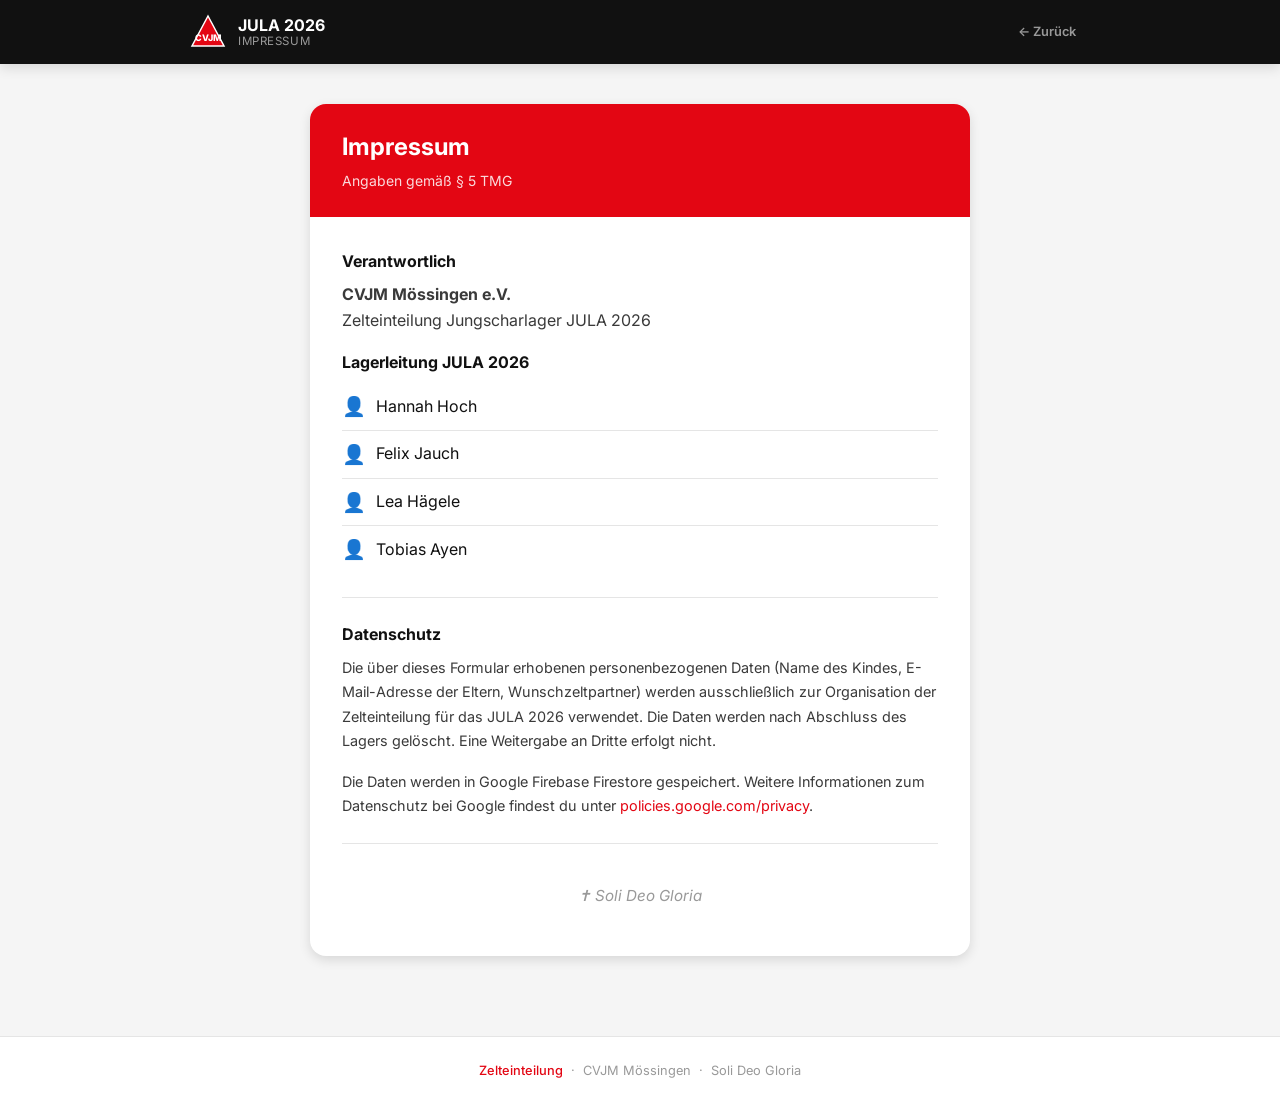
<file: impressum.html>
<!DOCTYPE html>
<html lang="de">
<head>
  <meta charset="UTF-8" />
  <meta name="viewport" content="width=device-width, initial-scale=1.0" />
  <title>Impressum – JULA 2026 Zelteinteilung</title>
  <meta name="description" content="Impressum der Zelteinteilung Web-App JULA 2026, CVJM Mössingen." />
  <link rel="stylesheet" href="css/style.css" />
</head>
<body>

  <!-- ── Header ── -->
  <header class="site-header">
    <div class="header-inner">
      <div class="header-brand">
        <svg class="logo-svg" width="36" height="36" viewBox="0 0 36 36" fill="none" xmlns="http://www.w3.org/2000/svg">
          <polygon points="18,2 34,32 2,32" fill="#E30613" stroke="white" stroke-width="1.5"/>
          <text x="18" y="27" text-anchor="middle" font-size="9" font-family="Inter,sans-serif" font-weight="800" fill="white">CVJM</text>
        </svg>
        <div class="header-title">
          <strong>JULA 2026</strong>
          <span>Impressum</span>
        </div>
      </div>
      <div class="header-actions">
        <a href="index.html" class="btn btn-ghost btn-sm">← Zurück</a>
      </div>
    </div>
  </header>

  <!-- ── Inhalt ── -->
  <main class="page-wrapper">
    <div class="card fade-in">
      <div class="card-header">
        <h1>Impressum</h1>
        <p>Angaben gemäß § 5 TMG</p>
      </div>
      <div class="card-body">

        <h2 style="font-size:1rem;font-weight:700;margin-bottom:8px;margin-top:0">Verantwortlich</h2>
        <p style="margin-bottom:16px;color:var(--gray-700)">
          <strong>CVJM Mössingen e.V.</strong><br>
          Zelteinteilung Jungscharlager JULA 2026
        </p>

        <h2 style="font-size:1rem;font-weight:700;margin-bottom:8px">Lagerleitung JULA 2026</h2>
        <ul style="list-style:none;padding:0;margin-bottom:24px">
          <li style="padding:8px 0;border-bottom:1px solid var(--gray-200);display:flex;align-items:center;gap:10px">
            <span style="font-size:1.2rem">👤</span> <span>Hannah Hoch</span>
          </li>
          <li style="padding:8px 0;border-bottom:1px solid var(--gray-200);display:flex;align-items:center;gap:10px">
            <span style="font-size:1.2rem">👤</span> <span>Felix Jauch</span>
          </li>
          <li style="padding:8px 0;border-bottom:1px solid var(--gray-200);display:flex;align-items:center;gap:10px">
            <span style="font-size:1.2rem">👤</span> <span>Lea Hägele</span>
          </li>
          <li style="padding:8px 0;display:flex;align-items:center;gap:10px">
            <span style="font-size:1.2rem">👤</span> <span>Tobias Ayen</span>
          </li>
        </ul>

        <hr class="divider" />

        <h2 style="font-size:1rem;font-weight:700;margin-bottom:8px">Datenschutz</h2>
        <p style="color:var(--gray-700);font-size:0.9rem;line-height:1.7;margin-bottom:16px">
          Die über dieses Formular erhobenen personenbezogenen Daten (Name des Kindes, E-Mail-Adresse der Eltern, Wunschzeltpartner) werden ausschließlich zur Organisation der Zelteinteilung für das JULA 2026 verwendet. Die Daten werden nach Abschluss des Lagers gelöscht. Eine Weitergabe an Dritte erfolgt nicht.
        </p>
        <p style="color:var(--gray-700);font-size:0.9rem;line-height:1.7">
          Die Daten werden in Google Firebase Firestore gespeichert. Weitere Informationen zum Datenschutz bei Google findest du unter <a href="https://policies.google.com/privacy" target="_blank" rel="noopener noreferrer" style="color:var(--red)">policies.google.com/privacy</a>.
        </p>

        <hr class="divider" />

        <div style="text-align:center;padding:16px 0;color:var(--gray-400);font-style:italic;font-size:0.95rem">
          ✝ Soli Deo Gloria
        </div>

      </div>
    </div>
  </main>

  <!-- ── Footer ── -->
  <footer class="site-footer">
    <a href="index.html">Zelteinteilung</a> &nbsp;·&nbsp; CVJM Mössingen &nbsp;·&nbsp; Soli Deo Gloria
  </footer>

</body>
</html>
</file>
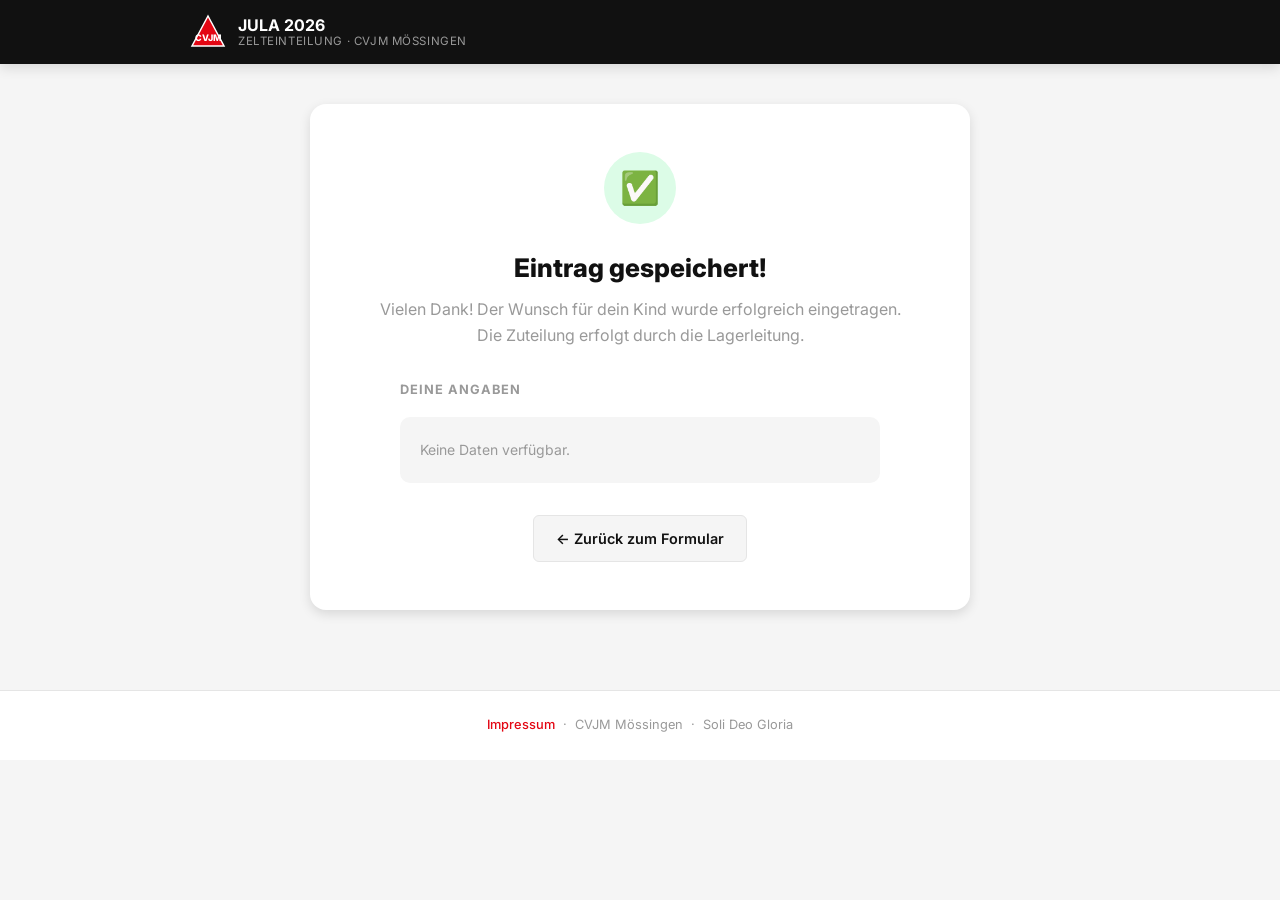
<file: success.html>
<!DOCTYPE html>
<html lang="de">
<head>
  <meta charset="UTF-8" />
  <meta name="viewport" content="width=device-width, initial-scale=1.0" />
  <title>Eintrag bestätigt – JULA 2026 Zelteinteilung</title>
  <meta name="description" content="Dein Eintrag für die Zelteinteilung JULA 2026 wurde erfolgreich gespeichert." />
  <link rel="stylesheet" href="css/style.css" />
</head>
<body>

  <!-- ── Header ── -->
  <header class="site-header">
    <div class="header-inner">
      <div class="header-brand">
        <svg class="logo-svg" width="36" height="36" viewBox="0 0 36 36" fill="none" xmlns="http://www.w3.org/2000/svg">
          <polygon points="18,2 34,32 2,32" fill="#E30613" stroke="white" stroke-width="1.5"/>
          <text x="18" y="27" text-anchor="middle" font-size="9" font-family="Inter,sans-serif" font-weight="800" fill="white">CVJM</text>
        </svg>
        <div class="header-title">
          <strong>JULA 2026</strong>
          <span>Zelteinteilung · CVJM Mössingen</span>
        </div>
      </div>
    </div>
  </header>

  <!-- ── Inhalt ── -->
  <main class="page-wrapper">
    <div class="card fade-in" style="text-align:center">
      <div class="card-body" style="padding:48px 32px">

        <div class="success-icon">✅</div>

        <h1 style="font-size:1.6rem;font-weight:800;margin-bottom:8px">Eintrag gespeichert!</h1>
        <p class="text-muted" style="margin-bottom:32px">
          Vielen Dank! Der Wunsch für dein Kind wurde erfolgreich eingetragen.<br>
          Die Zuteilung erfolgt durch die Lagerleitung.
        </p>

        <!-- Zusammenfassung -->
        <div style="text-align:left;max-width:480px;margin:0 auto">
          <p style="font-size:0.8rem;font-weight:700;text-transform:uppercase;letter-spacing:0.08em;color:var(--gray-400);margin-bottom:10px">Deine Angaben</p>
          <ul class="summary-list" id="summary-list">
            <!-- Wird per JS befüllt -->
          </ul>
        </div>

        <div style="margin-top:32px;display:flex;gap:12px;justify-content:center;flex-wrap:wrap">
          <a href="index.html" class="btn btn-secondary">
            ← Zurück zum Formular
          </a>
        </div>

      </div>
    </div>
  </main>

  <!-- ── Footer ── -->
  <footer class="site-footer">
    <a href="impressum.html">Impressum</a> &nbsp;·&nbsp; CVJM Mössingen &nbsp;·&nbsp; Soli Deo Gloria
  </footer>

  <script>
    // Daten aus URL-Parametern lesen
    const p = new URLSearchParams(location.search);
    const list = document.getElementById('summary-list');

    function addItem(label, value) {
      if (!value) return;
      const li = document.createElement('li');
      li.innerHTML = `<span class="sl-label">${label}</span><span>${value}</span>`;
      list.appendChild(li);
    }

    addItem('Kind',         `${p.get('vorname') || ''} ${p.get('nachname') || ''}`.trim());
    addItem('E-Mail Eltern', p.get('email'));

    const w1 = [p.get('w1v'), p.get('w1n')].filter(Boolean).join(' ');
    const w2 = [p.get('w2v'), p.get('w2n')].filter(Boolean).join(' ');
    const w3 = [p.get('w3v'), p.get('w3n')].filter(Boolean).join(' ');

    if (w1) addItem('1. Wunsch', w1);
    if (w2) addItem('2. Wunsch', w2);
    if (w3) addItem('3. Wunsch', w3);

    if (list.children.length === 0) {
      list.innerHTML = '<li><span class="text-muted">Keine Daten verfügbar.</span></li>';
    }
  </script>

</body>
</html>
</file>
<file: css/style.css>
/* ===================================================
   JULA 2026 – Zelteinteilung | Globales Stylesheet
   CVJM Mössingen
   =================================================== */

@import url('https://fonts.googleapis.com/css2?family=Inter:wght@300;400;500;600;700;800&display=swap');

/* ── Design Tokens ── */
:root {
  --red:        #E30613;
  --red-dark:   #b8050f;
  --red-light:  #ff1a27;
  --black:      #111111;
  --gray-900:   #1a1a1a;
  --gray-800:   #2a2a2a;
  --gray-700:   #3a3a3a;
  --gray-400:   #999999;
  --gray-200:   #e5e5e5;
  --gray-100:   #f5f5f5;
  --white:      #ffffff;
  --success:    #16a34a;
  --success-bg: #dcfce7;
  --error:      #dc2626;
  --error-bg:   #fee2e2;
  --warning:    #d97706;
  --warning-bg: #fef3c7;

  --shadow-sm:  0 1px 3px rgba(0,0,0,0.12);
  --shadow-md:  0 4px 12px rgba(0,0,0,0.12);
  --shadow-lg:  0 8px 30px rgba(0,0,0,0.15);
  --radius-sm:  6px;
  --radius-md:  10px;
  --radius-lg:  16px;
  --transition: 0.2s ease;
}

/* ── Reset ── */
*, *::before, *::after { box-sizing: border-box; margin: 0; padding: 0; }
html { scroll-behavior: smooth; }
body {
  font-family: 'Inter', system-ui, sans-serif;
  font-size: 16px;
  line-height: 1.6;
  color: var(--black);
  background: var(--gray-100);
  min-height: 100vh;
}
img, svg { display: block; max-width: 100%; }
a { color: inherit; text-decoration: none; }
button { cursor: pointer; font-family: inherit; }
input, select, textarea { font-family: inherit; }

/* ── Header ── */
.site-header {
  background: var(--black);
  color: var(--white);
  padding: 0 24px;
  position: sticky;
  top: 0;
  z-index: 100;
  box-shadow: var(--shadow-md);
}
.header-inner {
  max-width: 900px;
  margin: 0 auto;
  display: flex;
  align-items: center;
  justify-content: space-between;
  height: 64px;
  gap: 16px;
}
.header-brand {
  display: flex;
  align-items: center;
  gap: 12px;
}
.header-brand .logo-svg { flex-shrink: 0; }
.header-title {
  display: flex;
  flex-direction: column;
  line-height: 1.2;
}
.header-title strong {
  font-size: 1rem;
  font-weight: 700;
  color: var(--white);
}
.header-title span {
  font-size: 0.72rem;
  font-weight: 400;
  color: var(--gray-400);
  letter-spacing: 0.05em;
  text-transform: uppercase;
}
.header-actions { display: flex; gap: 8px; }

/* ── Layout ── */
.page-wrapper {
  max-width: 700px;
  margin: 0 auto;
  padding: 40px 20px 80px;
}
.page-wrapper--wide {
  max-width: 1100px;
  margin: 0 auto;
  padding: 40px 20px 80px;
}

/* ── Card ── */
.card {
  background: var(--white);
  border-radius: var(--radius-lg);
  box-shadow: var(--shadow-md);
  overflow: hidden;
}
.card-header {
  background: var(--red);
  color: var(--white);
  padding: 24px 32px;
}
.card-header h1 {
  font-size: 1.5rem;
  font-weight: 700;
  margin-bottom: 4px;
}
.card-header p {
  font-size: 0.875rem;
  opacity: 0.85;
}
.card-body { padding: 32px; }

/* ── Form ── */
.form-section-label {
  font-size: 0.7rem;
  font-weight: 700;
  letter-spacing: 0.12em;
  text-transform: uppercase;
  color: var(--gray-400);
  margin-bottom: 12px;
  display: flex;
  align-items: center;
  gap: 8px;
}
.form-section-label::after {
  content: '';
  flex: 1;
  height: 1px;
  background: var(--gray-200);
}
.form-group { margin-bottom: 20px; }
.form-row { display: grid; grid-template-columns: 1fr 1fr; gap: 12px; }
.form-row.triple { grid-template-columns: 1fr 1fr 1fr; gap: 10px; }
label {
  display: block;
  font-size: 0.825rem;
  font-weight: 600;
  color: var(--gray-800);
  margin-bottom: 6px;
}
label .required { color: var(--red); margin-left: 3px; }
input[type="text"],
input[type="email"],
input[type="password"],
input[type="number"] {
  width: 100%;
  padding: 10px 14px;
  border: 1.5px solid var(--gray-200);
  border-radius: var(--radius-sm);
  font-size: 0.9rem;
  color: var(--black);
  background: var(--white);
  transition: border-color var(--transition), box-shadow var(--transition);
  outline: none;
}
input:focus {
  border-color: var(--red);
  box-shadow: 0 0 0 3px rgba(227,6,19,0.12);
}
input:disabled {
  background: var(--gray-100);
  color: var(--gray-400);
  cursor: not-allowed;
}
input.is-error { border-color: var(--error); }
.field-hint {
  font-size: 0.75rem;
  color: var(--gray-400);
  margin-top: 4px;
}
.field-error {
  font-size: 0.75rem;
  color: var(--error);
  margin-top: 4px;
  display: none;
}
.field-error.visible { display: block; }

/* Wunschpartner-Block */
.wish-block {
  background: var(--gray-100);
  border-radius: var(--radius-md);
  padding: 16px;
  margin-bottom: 12px;
  border: 1.5px solid var(--gray-200);
  transition: border-color var(--transition);
}
.wish-block:focus-within {
  border-color: var(--red);
  background: #fff8f8;
}
.wish-block-label {
  font-size: 0.75rem;
  font-weight: 700;
  text-transform: uppercase;
  letter-spacing: 0.08em;
  color: var(--gray-400);
  margin-bottom: 10px;
}

/* ── Buttons ── */
.btn {
  display: inline-flex;
  align-items: center;
  justify-content: center;
  gap: 8px;
  padding: 11px 22px;
  border-radius: var(--radius-sm);
  font-size: 0.9rem;
  font-weight: 600;
  border: none;
  transition: background var(--transition), transform var(--transition), box-shadow var(--transition);
}
.btn:active { transform: translateY(1px); }
.btn-primary {
  background: var(--red);
  color: var(--white);
  box-shadow: 0 2px 8px rgba(227,6,19,0.3);
}
.btn-primary:hover { background: var(--red-dark); box-shadow: 0 4px 14px rgba(227,6,19,0.4); }
.btn-secondary {
  background: var(--gray-100);
  color: var(--black);
  border: 1.5px solid var(--gray-200);
}
.btn-secondary:hover { background: var(--gray-200); }
.btn-ghost {
  background: transparent;
  color: var(--gray-400);
  font-size: 0.8rem;
  padding: 6px 12px;
}
.btn-ghost:hover { color: var(--black); background: var(--gray-100); }
.btn-danger { background: var(--error); color: var(--white); }
.btn-danger:hover { background: #b91c1c; }
.btn-success { background: var(--success); color: var(--white); }
.btn-success:hover { background: #15803d; }
.btn-sm { padding: 7px 14px; font-size: 0.8rem; }
.btn-lg { padding: 14px 28px; font-size: 1rem; width: 100%; }
.btn:disabled {
  opacity: 0.5;
  cursor: not-allowed;
  transform: none;
}
.btn-spinner {
  width: 16px; height: 16px;
  border: 2px solid rgba(255,255,255,0.4);
  border-top-color: white;
  border-radius: 50%;
  animation: spin 0.7s linear infinite;
  display: none;
}
.btn.loading .btn-spinner { display: block; }
.btn.loading .btn-text { opacity: 0.7; }

/* ── Alerts / Banners ── */
.alert {
  display: flex;
  align-items: flex-start;
  gap: 12px;
  padding: 14px 16px;
  border-radius: var(--radius-md);
  font-size: 0.875rem;
  margin-bottom: 20px;
}
.alert-icon { font-size: 1.1rem; flex-shrink: 0; margin-top: 1px; }
.alert-success { background: var(--success-bg); color: #14532d; border: 1px solid #86efac; }
.alert-error   { background: var(--error-bg);   color: #7f1d1d; border: 1px solid #fca5a5; }
.alert-warning { background: var(--warning-bg); color: #78350f; border: 1px solid #fde68a; }
.alert-info    { background: #eff6ff; color: #1e3a5f; border: 1px solid #bfdbfe; }
.alert { display: none; }
.alert.visible { display: flex; }

/* ── Datenschutz ── */
.datenschutz-box {
  background: var(--gray-100);
  border-left: 3px solid var(--red);
  border-radius: 0 var(--radius-sm) var(--radius-sm) 0;
  padding: 12px 16px;
  font-size: 0.8rem;
  color: var(--gray-700);
  margin-bottom: 24px;
  line-height: 1.5;
}

/* ── Footer ── */
.site-footer {
  text-align: center;
  padding: 24px;
  font-size: 0.8rem;
  color: var(--gray-400);
  border-top: 1px solid var(--gray-200);
  background: var(--white);
}
.site-footer a { color: var(--red); font-weight: 500; }
.site-footer a:hover { text-decoration: underline; }

/* ── Divider ── */
.divider { border: none; border-top: 1px solid var(--gray-200); margin: 24px 0; }

/* ── Tabs ── */
.tab-bar {
  display: flex;
  border-bottom: 2px solid var(--gray-200);
  margin-bottom: 24px;
  gap: 0;
  overflow-x: auto;
}
.tab-btn {
  padding: 12px 20px;
  font-size: 0.875rem;
  font-weight: 600;
  color: var(--gray-400);
  background: none;
  border: none;
  border-bottom: 2px solid transparent;
  margin-bottom: -2px;
  transition: color var(--transition), border-color var(--transition);
  white-space: nowrap;
  display: flex;
  align-items: center;
  gap: 6px;
}
.tab-btn:hover { color: var(--black); }
.tab-btn.active { color: var(--red); border-bottom-color: var(--red); }
.tab-panel { display: none; }
.tab-panel.active { display: block; }

/* ── Table ── */
.data-table-wrap { overflow-x: auto; border-radius: var(--radius-md); border: 1px solid var(--gray-200); }
.data-table { width: 100%; border-collapse: collapse; font-size: 0.85rem; }
.data-table th {
  background: var(--gray-100);
  padding: 10px 14px;
  text-align: left;
  font-weight: 600;
  font-size: 0.75rem;
  text-transform: uppercase;
  letter-spacing: 0.06em;
  color: var(--gray-700);
  border-bottom: 1px solid var(--gray-200);
}
.data-table td {
  padding: 10px 14px;
  border-bottom: 1px solid var(--gray-200);
  color: var(--gray-800);
}
.data-table tr:last-child td { border-bottom: none; }
.data-table tr:hover td { background: var(--gray-100); }

/* ── Badge ── */
.badge {
  display: inline-flex;
  align-items: center;
  padding: 2px 8px;
  border-radius: 999px;
  font-size: 0.7rem;
  font-weight: 700;
  text-transform: uppercase;
  letter-spacing: 0.05em;
}
.badge-red   { background: #fee2e2; color: var(--error); }
.badge-green { background: var(--success-bg); color: var(--success); }
.badge-gray  { background: var(--gray-200); color: var(--gray-700); }

/* ── Zeltgruppen Cards ── */
.zelt-grid { display: grid; grid-template-columns: repeat(auto-fill, minmax(260px, 1fr)); gap: 16px; margin-top: 16px; }
.zelt-card {
  background: var(--white);
  border-radius: var(--radius-md);
  border: 1.5px solid var(--gray-200);
  overflow: hidden;
  box-shadow: var(--shadow-sm);
}
.zelt-card-header {
  background: var(--black);
  color: var(--white);
  padding: 10px 16px;
  font-size: 0.85rem;
  font-weight: 700;
  display: flex;
  align-items: center;
  justify-content: space-between;
}
.zelt-card-body { padding: 12px 16px; }
.zelt-member {
  display: flex;
  align-items: center;
  gap: 8px;
  padding: 6px 0;
  font-size: 0.85rem;
  border-bottom: 1px solid var(--gray-100);
}
.zelt-member:last-child { border-bottom: none; }
.zelt-member-dot {
  width: 8px; height: 8px;
  border-radius: 50%;
  background: var(--red);
  flex-shrink: 0;
}

/* ── Graph container ── */
#graph-container {
  width: 100%;
  height: 520px;
  background: var(--gray-100);
  border-radius: var(--radius-md);
  border: 1px solid var(--gray-200);
  overflow: hidden;
  position: relative;
}
#graph-svg { width: 100%; height: 100%; }

/* ── Login Card ── */
.login-card {
  max-width: 420px;
  margin: 60px auto 0;
  background: var(--white);
  border-radius: var(--radius-lg);
  box-shadow: var(--shadow-lg);
  overflow: hidden;
}
.login-card .card-header { text-align: center; }
.login-card .card-body { padding: 32px; }

/* ── Success Page ── */
.success-icon {
  width: 72px; height: 72px;
  background: var(--success-bg);
  border-radius: 50%;
  display: flex;
  align-items: center;
  justify-content: center;
  font-size: 2rem;
  margin: 0 auto 24px;
}
.summary-list {
  list-style: none;
  background: var(--gray-100);
  border-radius: var(--radius-md);
  padding: 16px 20px;
  margin-top: 16px;
}
.summary-list li {
  display: flex;
  gap: 8px;
  padding: 6px 0;
  font-size: 0.875rem;
  border-bottom: 1px solid var(--gray-200);
}
.summary-list li:last-child { border-bottom: none; }
.summary-list .sl-label {
  font-weight: 600;
  min-width: 140px;
  color: var(--gray-700);
}

/* ── Stat boxes ── */
.stat-row { display: grid; grid-template-columns: repeat(auto-fit, minmax(140px, 1fr)); gap: 12px; margin-bottom: 24px; }
.stat-box {
  background: var(--white);
  border-radius: var(--radius-md);
  border: 1px solid var(--gray-200);
  padding: 16px;
  text-align: center;
}
.stat-box .stat-num {
  font-size: 2rem;
  font-weight: 800;
  color: var(--red);
  line-height: 1;
  margin-bottom: 4px;
}
.stat-box .stat-label {
  font-size: 0.75rem;
  text-transform: uppercase;
  letter-spacing: 0.08em;
  color: var(--gray-400);
  font-weight: 600;
}

/* ── Animations ── */
@keyframes spin {
  to { transform: rotate(360deg); }
}
@keyframes fadeIn {
  from { opacity: 0; transform: translateY(8px); }
  to   { opacity: 1; transform: translateY(0); }
}
.fade-in { animation: fadeIn 0.3s ease forwards; }

/* ── Responsive ── */
@media (max-width: 640px) {
  .form-row { grid-template-columns: 1fr; }
  .form-row.triple { grid-template-columns: 1fr 1fr; }
  .card-body { padding: 20px; }
  .card-header { padding: 20px; }
  .page-wrapper { padding: 20px 12px 60px; }
  .header-title span { display: none; }
}

/* ── Utility ── */
.text-center { text-align: center; }
.text-sm { font-size: 0.85rem; }
.text-muted { color: var(--gray-400); }
.mt-8 { margin-top: 8px; }
.mt-16 { margin-top: 16px; }
.mt-24 { margin-top: 24px; }
.mb-8 { margin-bottom: 8px; }
.mb-16 { margin-bottom: 16px; }
.mb-24 { margin-bottom: 24px; }
.hidden { display: none !important; }
.flex { display: flex; }
.flex-between { display: flex; align-items: center; justify-content: space-between; }
.gap-8 { gap: 8px; }
.gap-12 { gap: 12px; }
.flex-wrap { flex-wrap: wrap; }
</file>
